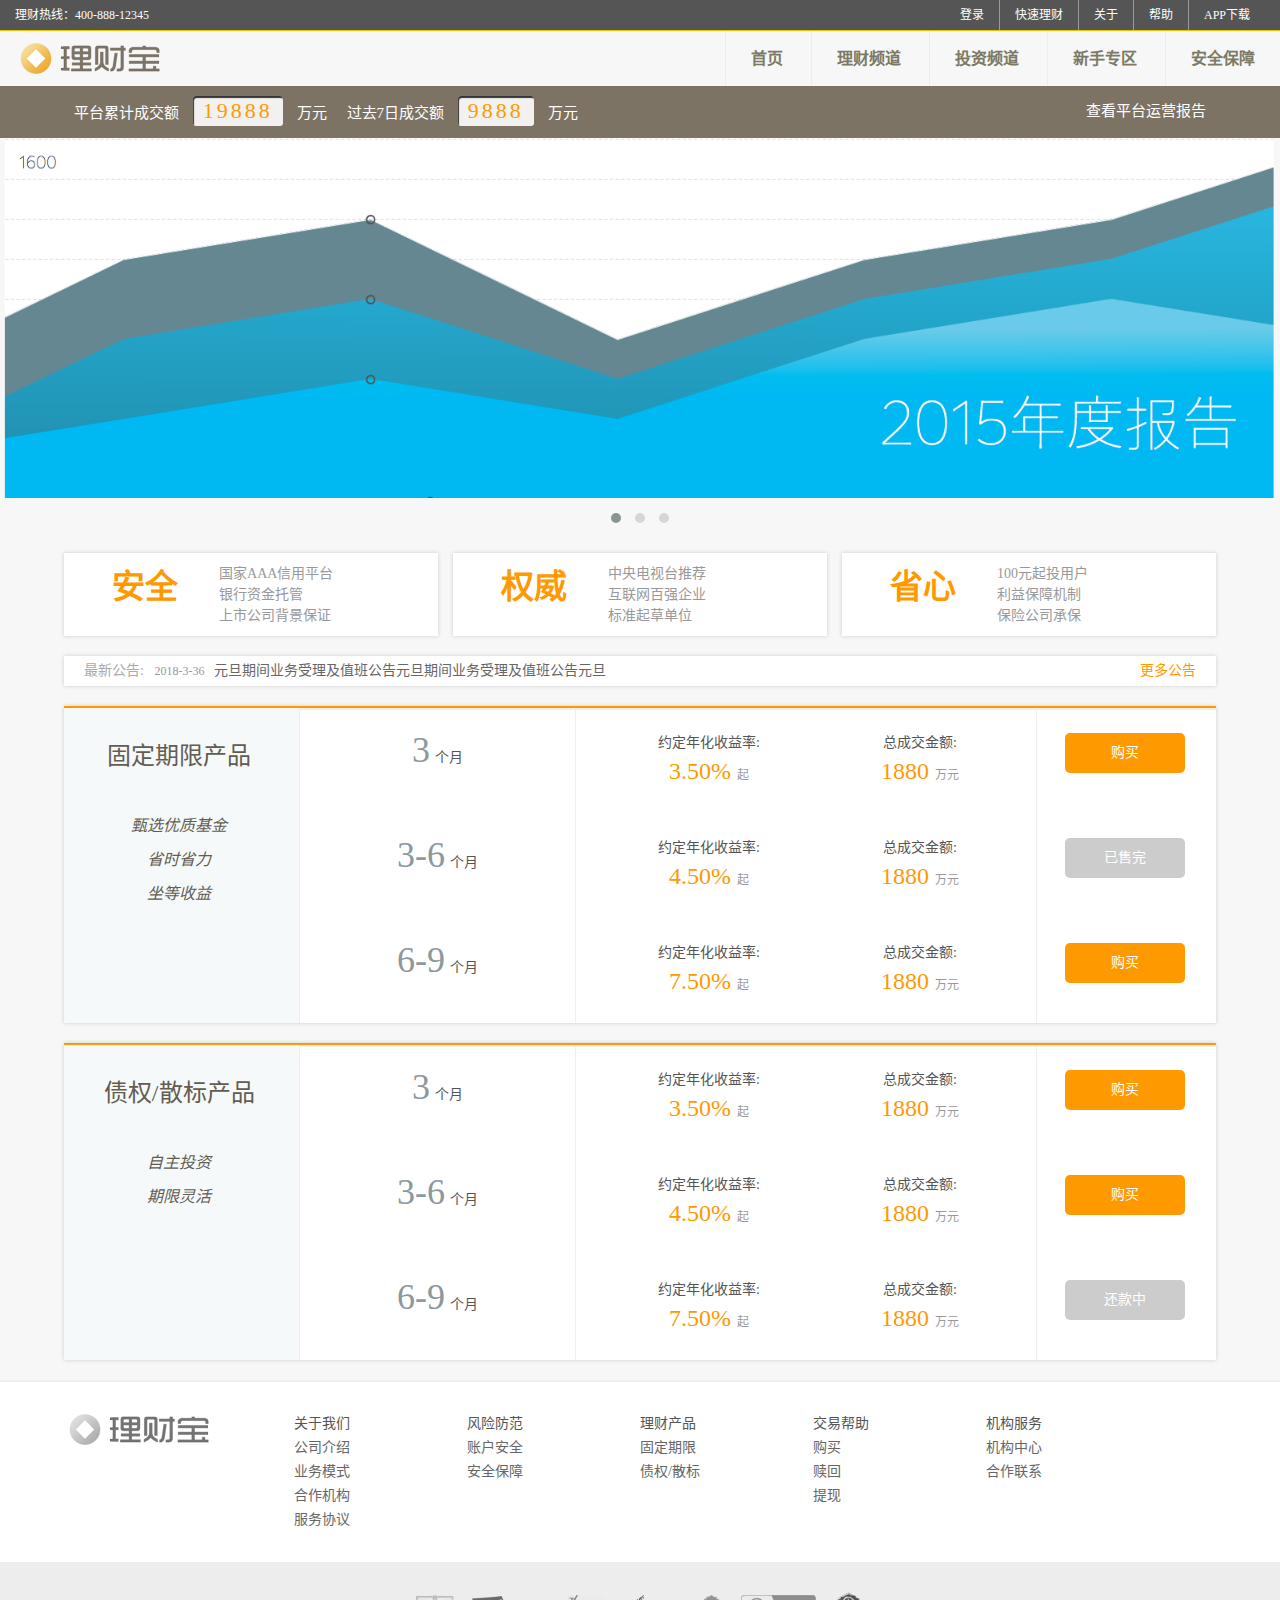
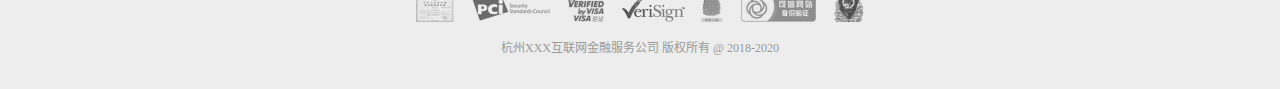
<file: src/index.html>
<!DOCTYPE html>
<html lang="zh-CN">
<head>
  <meta charset="UTF-8">
  <!--设置文档的ie兼容性，ie=edge表示强制使用最新ie模式渲染-->
  <meta http-equiv="x-ua-compatible" content="ie=edge">
  <meta name="viewport" content="width=device-width,initial-scale=1">
  <link rel="shortcut icon" href="./favicon.ico" type="image/x-icon">
  <link rel="stylesheet" href="css/normalize.css">
  <link rel="stylesheet" href="css/main.css">
  <link rel="stylesheet" href="js/lib/owlCarousel/assets/owl.carousel.min.css">
  <link rel="stylesheet" href="js/lib/owlCarousel/assets/owl.theme.default.min.css">
  <title>金融理财</title>
</head>
<body>
<!--[if lte IE 8]>
<p class="browser-update">您的浏览器版本太老了，建议您到<a href="https://support.microsoft.com/zh-cn/help/17621/internet-explorer-downloads">这里</a>进行更新以获取更好的体验！</p>
<![endif]-->
<header>
  <nav class="top-nav">
    <span class="tel">理财热线：400-888-12345</span>
    <ul class="top-nav-list">
      <li class="top-nav-item"><a href="#">登录</a></li>
      <li class="top-nav-item"><a href="#">快速理财</a></li>
      <li class="top-nav-item"><a href="#">关于</a></li>
      <li class="top-nav-item"><a href="#">帮助</a></li>
      <li class="top-nav-item"><a href="#">APP下载</a></li>
    </ul>
  </nav>
  <nav class="main-nav">
    <a href="#" class="brand"><img src="img/logo@1x.png" alt="回到首页"></a>
    <ul class="main-nav-list">
      <li class="main-nav-item"><a href="#">首页</a></li>
      <li class="main-nav-item"><a href="#">理财频道</a></li>
      <li class="main-nav-item"><a href="#">投资频道</a></li>
      <li class="main-nav-item"><a href="#">新手专区</a></li>
      <li class="main-nav-item"><a href="#">安全保障</a></li>
    </ul>
  </nav>
</header>
<div class="container">
  <section class="transaction">
    <div class="trans-content clearfix">
      <div class="trans-data">
        <span>平台累计成交额</span>
        <span class="trans-money">19888</span>
        <span>万元</span>
      </div>
      <div class="trans-data">
        <span>过去7日成交额</span>
        <span class="trans-money">9888</span>
        <span>万元</span>
      </div>
      <div class="trans-report">
        <a href="#">查看平台运营报告</a>
      </div>
    </div>
  </section>
  <section class="advertise">
    <div class="owl-carousel owl-theme">
      <div class="item">
        <picture>
          <source srcset="img/ad001-l.png" media="(min-width:50em)">
          <source srcset="img/ad001-m.png" media="(min-width:30em)">
          <img src="img/ad001.png" alt="ad">
        </picture>
      </div>
      <div class="item">
        <picture>
          <source srcset="img/ad002-l.png" media="(min-width:50em)">
          <source srcset="img/ad002-m.png" media="(min-width:30em)">
          <img src="img/ad002.png" alt="ad">
        </picture>
      </div>
      <div class="item">
        <picture>
          <source srcset="img/ad003-l.png" media="(min-width:50em)">
          <source srcset="img/ad003-m.png" media="(min-width:30em)">
          <img src="img/ad003.png" alt="ad">
        </picture>
      </div>
    </div>
  </section>
  <section class="feature">
    <div class="item">
      <h3>安全</h3>
      <p>国家AAA信用平台<br>银行资金托管<br>上市公司背景保证</p>
    </div>
    <div class="item">
      <h3>权威</h3>
      <p>中央电视台推荐<br>互联网百强企业<br>标准起草单位</p>
    </div>
    <div class="item">
      <h3>省心</h3>
      <p>100元起投用户<br>利益保障机制<br>保险公司承保</p>
    </div>
  </section>
  <section class="notice clearfix">
    <a href="#"><span>2018-3-36</span>元旦期间业务受理及值班公告元旦期间业务受理及值班公告元旦</a>
    <a href="#" class="more">更多公告</a>
  </section>
  <section class="product clearfix">
    <h2>固定期限产品
      <em>甄选优质基金</em>
      <em>省时省力</em>
      <em>坐等收益</em>
    </h2>
    <div class="product-content">
      <div class="item">
        <h3><em>3</em>个月</h3>
        <div class="info">
          <p>约定年化收益率: <span class="year-rate">3.50% <i>起</i></span></p>
          <p>总成交金额: <span class="money">1880 <i>万元</i></span></p>
        </div>
        <div class="buy">
          <a href="#">购买</a>
        </div>
      </div>
      <div class="item">
        <h3><em>3-6</em>个月</h3>
        <div class="info">
          <p>约定年化收益率: <span class="year-rate">4.50% <i>起</i></span></p>
          <p>总成交金额: <span class="money">1880 <i>万元</i></span></p>
        </div>
        <div class="buy">
          <a href="#" class="disabled">已售完</a>
        </div>
      </div>
      <div class="item">
        <h3><em>6-9</em>个月</h3>
        <div class="info">
          <p>约定年化收益率: <span class="year-rate">7.50% <i>起</i></span></p>
          <p>总成交金额: <span class="money">1880 <i>万元</i></span></p>
        </div>
        <div class="buy">
          <a href="#">购买</a>
        </div>
      </div>
    </div>
  </section>
  <section class="product clearfix">
    <h2>债权/散标产品
      <em>自主投资</em>
      <em>期限灵活</em>
    </h2>
    <div class="product-content">
      <div class="item">
        <h3><em>3</em>个月</h3>
        <div class="info">
          <p>约定年化收益率: <span class="year-rate">3.50% <i>起</i></span></p>
          <p>总成交金额: <span class="money">1880 <i>万元</i></span></p>
        </div>
        <div class="buy">
          <a href="#">购买</a>
        </div>
      </div>
      <div class="item">
        <h3><em>3-6</em>个月</h3>
        <div class="info">
          <p>约定年化收益率: <span class="year-rate">4.50% <i>起</i></span></p>
          <p>总成交金额: <span class="money">1880 <i>万元</i></span></p>
        </div>
        <div class="buy">
          <a href="#">购买</a>
        </div>
      </div>
      <div class="item">
        <h3><em>6-9</em>个月</h3>
        <div class="info">
          <p>约定年化收益率: <span class="year-rate">7.50% <i>起</i></span></p>
          <p>总成交金额: <span class="money">1880 <i>万元</i></span></p>
        </div>
        <div class="buy">
          <a href="#" class="disabled">还款中</a>
        </div>
      </div>
    </div>
  </section>
  <nav class="footer">
    <div class="footer-content clearfix">
      <div class="brand"></div>
      <ul>
        <li class="foot-title">关于我们</li>
        <li><a href="#">公司介绍</a></li>
        <li><a href="#">业务模式</a></li>
        <li><a href="#">合作机构</a></li>
        <li><a href="#">服务协议</a></li>
      </ul>
      <ul>
        <li class="foot-title">风险防范</li>
        <li><a href="#">账户安全</a></li>
        <li><a href="#">安全保障</a></li>
      </ul>
      <ul>
        <li class="foot-title">理财产品</li>
        <li><a href="#">固定期限</a></li>
        <li><a href="#">债权/散标</a></li>
      </ul>
      <ul>
        <li class="foot-title">交易帮助</li>
        <li><a href="#">购买</a></li>
        <li><a href="#">赎回</a></li>
        <li><a href="#">提现</a></li>
      </ul>
      <ul>
        <li class="foot-title">机构服务</li>
        <li><a href="#">机构中心</a></li>
        <li><a href="#">合作联系</a></li>
      </ul>
    </div>
  </nav>
</div>
<footer>
  <ul class="foot-icon-list">
    <li><span class="icon icon-zfywxk">支付业务许可证</span></li>
    <li><span class="icon icon-pcirz">PCI认证</span></li>
    <li><span class="icon icon-visarz">Visa认证</span></li>
    <li><span class="icon icon-vsjmfw">VerSign加密服务</span></li>
    <li><span class="icon icon-wlgs">网络工会</span></li>
    <li><span class="icon icon-rzcx">电子商务协会认证</span></li>
    <li><span class="icon icon-gs">北京工商</span></li>
  </ul>
  <p class="right">杭州XXX互联网金融服务公司 版权所有 @ 2018-2020</p>
</footer>
</body>
<script src="js/lib/jquery-3.2.1.js"></script>
<script src="js/lib/owlCarousel/owl.carousel.min.js"></script>
<script src="js/lib/picturefill.min.js"></script>
<script src="js/main.js"></script>
</html>
</file>
<file: src/css/main.css>
/***************
*页面样式
****************/

/*==============
基本默认值
===============*/
/*
默认html的font-size=16px 此处设置62.5%即为10px=16px*62.5%，
为了rem和px单位的相互转化即1rem=10px,便于计算各种尺寸
*/
html {
  font-size: 62.5%;
  color:#555;
}

::selection{
  background: #b3d4f5;
  text-shadow: none;
}
ul{
  margin: 0;
  padding: 0;
}
li{
  list-style: none;
}

/*==============
工具样式
===============*/
.center-block{
  display: block;
  margin-right: auto;
  margin-left: auto;
}
.pull-right{
  float: right!important;
}
.pull-left{
  float: left!important;
}
.text-right{
  text-align: right!important;
}
.text-left{
  text-align: left!important;
}
.text-center{
  text-align: center!important;
}
.hide{
  display: none!important;
}
.show{
  display: block!important;
}
.invisible{
  visibility: hidden;
}
.text-hide{
  font:0/0 a;
  color:transparent;
  text-shadow: none;
  background: transparent;
  border: 0;
}
.clearfix:before,.clearfix:after{
  content: " ";
  display: table;
}
.clearfix:after{
  clear:both;
}

/*浏览升级提示样式*/
.browser-update {
  text-align: center;
  margin: 5rem 0;
  font-size: 2rem;
  color: darkorange;
}

/* ===============
   自定义页面样式
   =============== */
body {
  font-size: 1.2rem;
  line-height: 1.5;
  background-color: #f7f7f7;
}

a {
  color: #666;
  text-decoration: none;
}

a:hover, a:active {
  color: #0ae;
  text-decoration: underline;
}

/* 网站头部 */
header {
  width: 100%;
}

.top-nav {
  /*中文版chrome 设置3rem行高=36px，因为中午chrome默认设置最小文字大小为12px*/
  line-height: 3rem;
  padding: 0 1.5rem;
  color: #fff;
  background: #555;
  border-bottom: 1px #ecc000 solid;
}

.top-nav .tel {
  float: left;
}

.top-nav .top-nav-list {
  text-align: right;
}

.top-nav .top-nav-list .top-nav-item {
  display: inline-block;
}

.top-nav .top-nav-list .top-nav-item + .top-nav-item {
  border-left: 1px solid #999;
  margin-left: -3px;
}

.top-nav .top-nav-list .top-nav-item a {
  display: inline-block;
  padding: 0 1.5rem;
  color: #fff;
}
/*
*注意：media作为最高级的媒体查询，与html级别相同，并不参考html的尺寸
* 而是遵循浏览器默认值1rem=16px
**/
@media only screen and (max-width: 50em) {
  .top-nav .top-nav-list .top-nav-item a {
    padding: 0 1rem;
  }
}
@media only screen and (min-width: 30.0625em) and (max-width: 50em) {

}
@media only screen and (max-width: 30em) {
  .top-nav .tel,
  .top-nav .top-nav-list .top-nav-item:nth-child(3),
  .top-nav .top-nav-list .top-nav-item:nth-child(4) {
    display: none;
  }
}

.main-nav {
  padding: 0;
}
.main-nav .brand {
  float: left;
  padding: 1rem 1.5rem 0;
}
.main-nav ul {
  text-align: right;
}
.main-nav ul li {
  display: inline-block;
  border-left: 1px solid #f0ede9;
}
.main-nav ul li a {
  display: inline-block;
  padding: 0 2.5rem;
  line-height: 5.5rem;
  font-size: 1.6rem;
  font-weight: bold;
  color: #7c7a65;
  text-decoration: none;
}
.main-nav ul li a:hover,
.main-nav ul li a:active,
.main-nav ul li a.active {
  color: #ffb300;
  background-color: #f8f6f1;
}

@media only screen and (max-width: 50em) {

  .main-nav .brand {
    float: none;
    display: block;
    padding: 0;
    margin: 1.5rem auto 0.5rem;
    text-align: center;
  }

  .main-nav ul {
    text-align: center;
  }

  .main-nav ul li {
    border: none;
  }

  .main-nav ul li a {
    padding: 0 1.5rem;
  }
}
@media only screen and (max-width: 30em) {

  .main-nav ul li {
    line-height: 3rem;
  }

  .main-nav ul li:first-child {
    display: none;
  }

  .main-nav ul li a {
    font-weight: normal;
    padding: 0 0.5rem;
  }
}


/* 网站主要内容 */
.container {
  width: 100%;
}

/* 交易信息 */
.transaction {
  width: 100%;
  background-color: #7c7365;
}

.trans-content {
  max-width: 90%;
  margin: 0 auto;
  font-size: 1.5rem;
}

.trans-data {
  float: left;
  padding: 1rem;
  text-align: left;
}

.trans-data span {
  display: inline-block;
  line-height: 3rem;
  color: #fff;
}

.trans-data span.trans-money {
  font-size: 2.2rem;
  color: #ff9900;
  letter-spacing: 3px;
  margin: 0 1rem;
  padding: 0 1rem;
  border-radius: 3px;
  background-color: rgba(255, 255, 255, 0.9);
  box-shadow: 1px 2px 1px #333 inset;
}

.trans-report {
  text-align: right;
}

.trans-report a {
  display: inline-block;
  padding: 1rem;
  line-height: 3rem;
  color: #fff;
}

@media only screen and (max-width: 50em) {

  .trans-data {
    padding: 1rem 0.5rem;
  }

  .trans-data span {
    font-size: 1.2rem;
  }

  .trans-data span.trans-money {
    font-size: 1.6rem;
    margin: 0;
    padding: 0;
    letter-spacing: inherit;
    box-shadow: none;
    background: transparent;
  }

  .trans-report a {
    font-size: 1.2rem;
  }
}

@media only screen and (min-width: 30.0625em) and (max-width: 50em){
  .trans-report a {
    padding: 1rem 0;
  }
}

@media only screen and (max-width: 30em) {

  .transaction {
    padding: 0.5rem 0;
  }

  .trans-data, .trans-report {
    float: none;
    text-align: center;
  }

  .trans-data, .trans-report a {
    padding: 0;
  }
}


/* 滚动广告 */
.advertise {
  /*display: none;*/
}


/* 平台特点 */
.feature {
  width: 90%;
  margin: 2rem auto;
  font-size: 0;
}

.feature .item {
  display: inline-block;
  width: calc(33.33333% - 3rem);
  padding: 1rem 1rem 1rem 1rem;
  font-size: 1.4rem;
  background-color: #fff;
  box-shadow: 0 0 4px #ccc;
}

.feature .item + .item {
  margin-left: 1.5rem;
}

.feature .item h3 {
  display: inline-block;
  width: 40%;
  margin: 0;
  padding: 0;
  vertical-align: top;
  font-size: 3.3rem;
  text-align: center;
  color: #ff9900;
}

.feature .item p {
  display: inline-block;
  width: 55%;
  margin: 0;
  padding: 0;
  color: #999;
}
@media only screen and (min-width: 30.0625em) and (max-width: 50em) {

  .feature .item h3,
  .feature .item p {
    display: block;
    width: 100%;
    font-size: 2.6rem;
    text-align: center;
  }

  .feature .item p {
    font-size: 1.2rem;
  }
}
@media only screen and (max-width: 30em) {

  .feature {
    width: 96%;
    margin: 1rem auto;
  }

  .feature .item {
    display: block;
    width: auto;
  }

  .feature .item + .item {
    margin: 1rem 0 0;
  }
}

/* 最新公告 */
.notice {
  width: 90%;
  margin: 2rem auto;
  font-size: 1.4rem;
  line-height: 3rem;
  background-color: #fff;
  box-shadow: 0 0 4px #ccc;
}

.notice a {
  float: left;
  display: inline-block;
  width: 70%;
  margin-left: 2rem;
  text-decoration: none;
}

.notice a:first-child {
  text-overflow: ellipsis;
  overflow: hidden;
  white-space: nowrap;
}

.notice a:first-child:before {
  content: '最新公告: \00a0\00a0';
  color: #aaa;
}

.notice a span {
  color: #999;
  font-size: 1.2rem;
  margin-right: 1rem;
}

.notice a.more {
  float: right;
  width: auto;
  margin-right: 2rem;
  color: #ff9900;
}
@media only screen and (max-width: 30em) {

  .notice {
    width: 96%;
    margin: 1rem auto;
    font-size: 1.2rem;
  }

  .notice a {
    margin-left: 1rem;
  }

  .notice a span {
    display: none;
  }
}


/* 产品列表 */
.product {
  width: 90%;
  margin: 2rem auto;
  font-size: 1.4rem;
  background-color: #f5f9fa;
  border-top: 2px solid #ff9900;
  box-shadow: 0 0 4px #ccc;
}

.product h2 {
  float: left;
  width: 20%;
  margin-top: 3rem;
  text-align: center;
  font-size: 2.4rem;
  font-weight: normal;
  color: #635c51;
}

.product h2 em {
  display: block;
  margin-top: 1rem;
  font-size: 1.6rem;
}

.product h2 em:first-child {
  margin-top: 4rem;
}

.product .product-content {
  float: right;
  width: 79.5%;
  border-left: 1px solid #eee;
  background-color: #fff;
}

.product .product-content .item {
  width: 100%;
}

.product .product-content .item + .item {
  border-top: 1px solid #eee;
}

.product .product-content .item h3 {
  float: left;
  width: 30%;
  margin: 1.5rem 0;
  font-size: 1.4rem;
  font-weight: normal;
  text-align: center;
}

.product .product-content .item h3 em {
  margin-right: 0.5rem;
  font-size: 3.6rem;
  font-style: normal;
  color: #8b999d;
}

.product .product-content .item h3 i {
  display: block;
  font-size: 1.2rem;
  font-style: normal;
  color: #999;
}

.product .product-content .item .info {
  float: left;
  width: 48%;
  padding: 1rem;
  border-left: 1px solid #eee;
  border-right: 1px solid #eee;
  font-size: 14px;
}

.product .product-content .item .info p {
  float: left;
  display: inline-block;
  text-align: center;
  width: 56%;
}

.product .product-content .item .info p:last-child {
  width: 40%;
}

.product .product-content .item .info p span {
  display: block;
  font-size: 2.4rem;
  color: #ff9900;
}

.product .product-content .item .info p span i {
  font-size: 1.2rem;
  font-style: normal;
  color: #999;
}

.product .product-content .item .buy {
  float: left;
  width: calc(22% - 4.4rem);
  padding: 1rem;
}

.product .product-content .item .buy a {
  display: block;
  width: 90%;
  margin: 1.5rem auto;
  max-width: 12rem;
  line-height: 4rem;
  text-align: center;
  text-decoration: none;
  color: #fff;
  background-color: #ff9900;
  border-radius: 5px;
}

.product .product-content .item .buy a:hover,
.product .product-content .item .buy a:active {
  background-color: #ffc468;
}

.product .product-content .item .buy a.disabled {
  background-color: #ccc !important;
  cursor: not-allowed;
}

@media only screen and (max-width: 50em) {

  .product h2 {
    float: none;
    width: 100%;
    margin-top: 2rem;
    font-size: 2.2rem;
  }

  .product h2 em:first-child {
    margin-top: 0;
  }

  .product h2 em {
    display: inline;
    font-size: 1.2rem;
  }

  .product .product-content {
    float: none;
    width: 100%;
  }

  .product .product-content .item h3 {
    margin-bottom: 0;
  }

  .product .product-content .item h3 em {
    font-size: 2.4rem;
  }

  .product .product-content .item .info {
    padding: 1rem 1rem 0;
    font-size: 1.2rem;
  }

  .product .product-content .item .info p span {
    font-size: 2rem;
  }

  .product .product-content .item .buy a {
    margin: 0.5rem auto;
  }
}

@media only screen and (max-width: 30em) {

  .product {
    width: 96%;
  }

  .product h2 em:first-child:before {
    content: " ";
    display: table;
  }

  .product .product-content .item h3 em {
    font-size: 2rem;
    margin-right: 0;
  }

  .product .product-content .item .info {
    float: right;
    width: 70%;
    padding: 1rem 0;
    border: none;
  }

  .product .product-content .item .info p span {
    font-size: 1.8rem;
  }

  .product .product-content .item .buy {
    clear: both;
    float: none;
    width: 100%;
    padding: 1rem 0 2rem;
  }

  .product .product-content .item .buy a {
    margin-top: 0;
    max-width: 26rem;
  }
}


/* 底部导航 */
.footer {
  padding: 3rem 0;
  background-color: #fff;
  border-top: 2px solid #eee;
}

.footer-content {
  width: 90%;
  margin: 0 auto;
}

.footer-content .brand {
  float: left;
  display: block;
  -webkit-filter: grayscale(100%);
  filter: grayscale(100%);
  width: 20%;
  height: 35px;
  background: url('../img/logo@1x.png') no-repeat left;
  background-size: 150px 35px;
}

.footer-content ul {
  float: left;
  width: 15%;
}

.footer-content ul li {
  font-size: 1.4rem;
  line-height: 2.4rem;
}

.footer-content ul li.title {
  font-size: 1.6rem;
  line-height: 3rem;
}


@media only screen and (max-width: 50em) {

  .footer-content .brand {
    display: none;
  }

  .footer-content ul {
    width: 20%;
  }

  .footer-content ul li {
    font-size: 1.2rem;
    line-height: 2rem;
  }

  .footer-content ul li.title {
    font-size: 1.4rem;
    line-height: 2.5rem;
  }
}

@media only screen and (max-width: 30em) {
  .footer-content {
    width: 98%;
  }

  .footer-content ul li.title {
    font-size: 1.2rem;
    line-height: 2rem;
  }
}

/* 底部 */
footer{
  width: 100%;
  padding: 3rem 0 2rem;
  background-color: #ededed;
}

.foot-icon-list {
  text-align: center;
}

.foot-icon-list li {
  display: inline-block;
}

.foot-icon-list li .icon {
  display: inline-block;
  text-indent: -999rem;
  margin-right: 1.5rem;
  background: url(../img/jebmKcbrh.png) no-repeat;
  background-size: 466px 447px;
  overflow: hidden;
}

.foot-icon-list li .icon-zfywxk {
  width: 38px;
  height: 27px;
  background-position: -369px -45px;
}

.foot-icon-list li .icon-pcirz {
  width: 78px;
  height: 27px;
  background-position: -110px -96px;
}

.foot-icon-list li .icon-visarz {
  width: 36px;
  height: 27px;
  background-position: -426px -90px;
}

.foot-icon-list li .icon-vsjmfw {
  width: 63px;
  height: 27px;
  margin-right: 13px;
  background-position: -401px -186px;
}

.foot-icon-list li .icon-wlgs {
  width: 22px;
  height: 27px;
  background-position: -48px -48px;
}

.foot-icon-list li .icon-rzcx {
  width: 75px;
  height: 27px;
  background-position: 0 -320px;
}

.foot-icon-list li .icon-gs {
  width: 30px;
  height: 30px;
  margin-right: 0;
  background: url(../img/lybcjqloSPjMAFg.png) no-repeat;
  background-size: 30px;
}

.right{
  text-align: center;
  color: #999;
}

/*==========
打印样式
============*/
@media  print {
  *,*:before,*:after{
    background: transparent!important;
    color: #000!important;
    box-shadow: none!important;
    text-shadow: none!important;
  }
  a,a:visited{
    text-decoration: underline;
  }
  a[href]:after{
    content: " (" attr(href) ") ";
  }
  abbr[title]:after{
    content: " (" attr(title) ") ";
  }
  /*使用#或者JavaScript的超链接不打印href*/
  a[href^="#"]:after,
  a[href^="javascript:"]:after{
    content: "";
  }
  pre,
  blockquote{
    border: 1px solid #999;
    /*表示不要在引文中间分页*/
    page-break-inside: avoid;
  }
  img{
    max-width: 100%!important;
  }
  p,h2,h3{
    /*设置元素内部发生分页时，必须在页面底部保留的最少行数*/
    orphans: 3;
    /*设置元素内部发生分页时，必须在页面顶部保留的最少行数*/
    widows: 3;
  }
  h2,h3{
    /*表示不要在引文中分页*/
    page-break-inside: avoid;
  }
}
</file>
